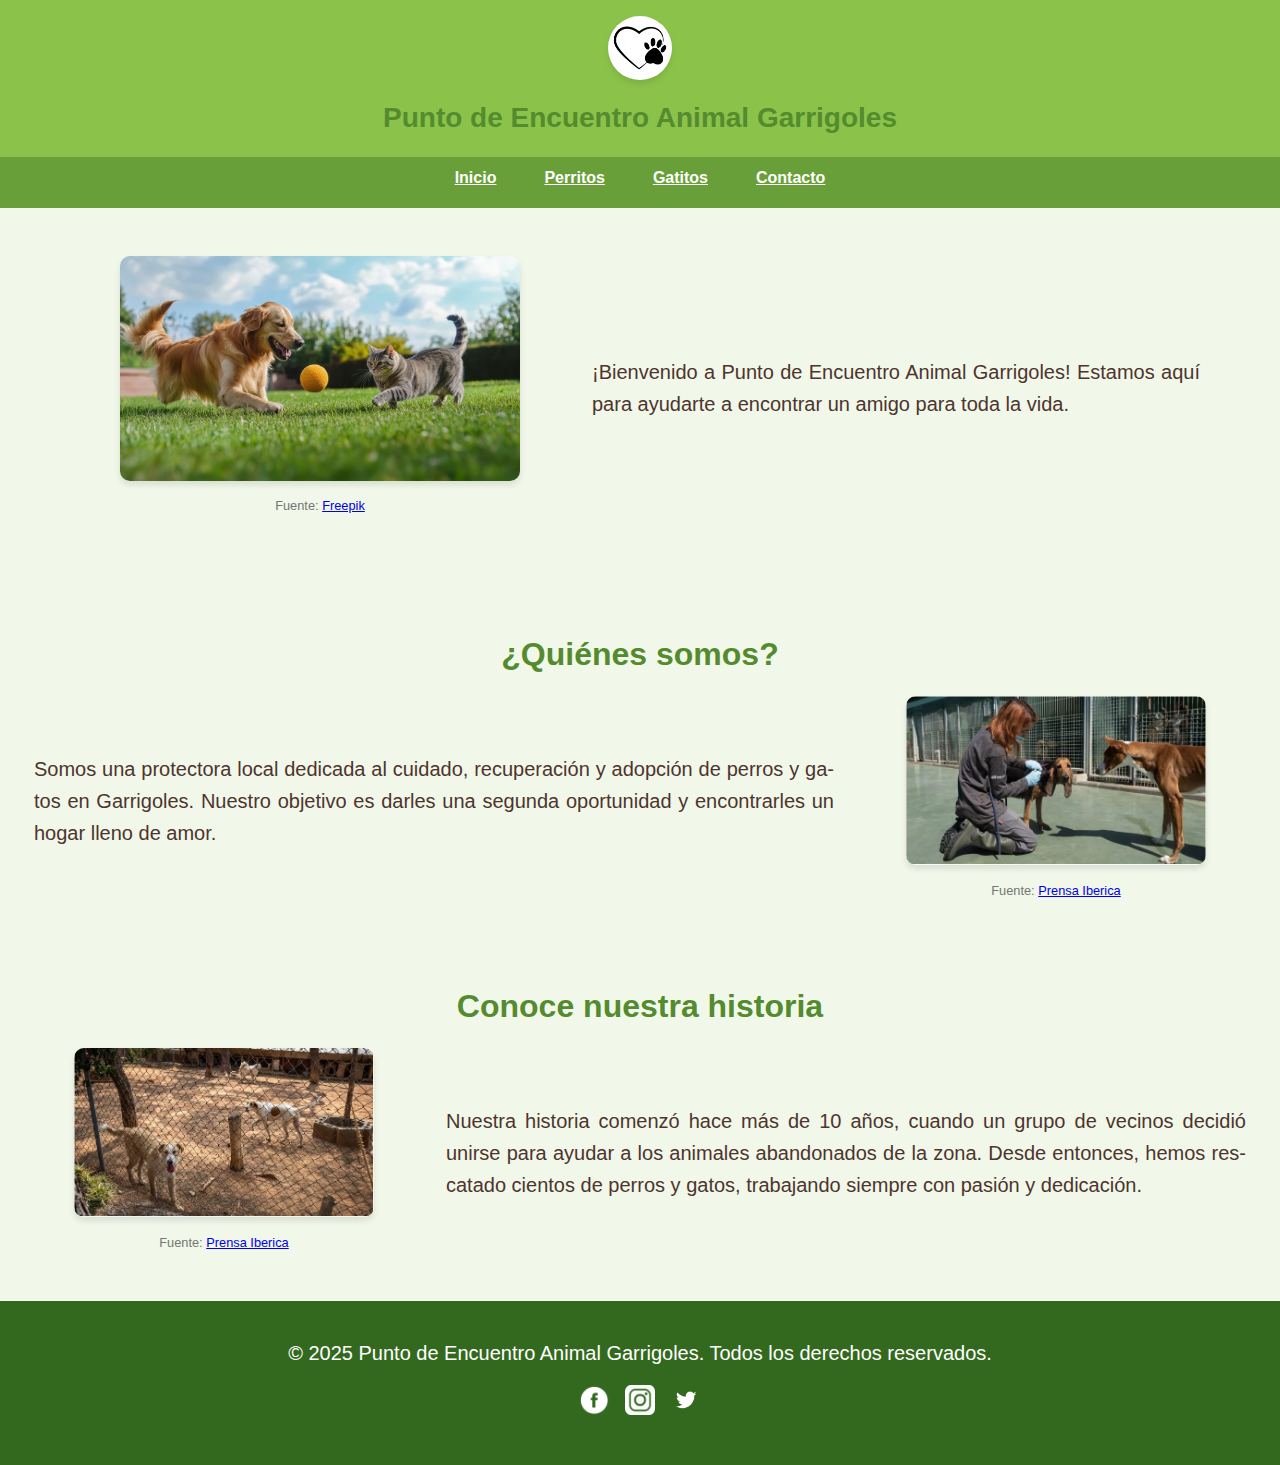
<file: index.html>
<!DOCTYPE html>
<html lang="es">
<head>
    <meta charset="UTF-8">
    <meta name="viewport" content="width=device-width, initial-scale=1.0">
    <title>Punto de Encuentro Animal Garrigoles</title>
    <link rel="icon" href="logo_huella.png" type="image/png">
    <link rel="stylesheet" href="css/styles.css">
</head>
<body>

    <!-- cabecera -->
    <header>
        <div class="contenido_cabecera">
            <img src="imagenes_html/logo_huella.jpg" alt="logo" class="logo">
            <h1>Punto de Encuentro Animal Garrigoles</h1>
            <button class="menu-toggle" aria-label="Menú">☰</button>
        </div>
    </header>
    
    <!-- barra de navegación -->
    <nav>
        <ul class="menu">
            <li><a href="index.html">Inicio</a></li>
            <li><a href="perritos.html">Perritos</a></li>
            <li><a href="gatitos.html">Gatitos</a></li>
            <li><a href="contacto.html">Contacto</a></li>
        </ul>
    </nav>

    <!-- contenido -->
    <main>
        
        <!-- bienvenida -->
        <section class="bienvenida">
            <div class="contenido_flex">
                <figure class="imagen">
                    <img src="imagenes_html/perro_gato_jugando.jpg" alt="Imagen de un perro y un gato">
                    <figcaption>Fuente: <a href="https://www.freepik.es/imagen-ia-gratis/vista-gatos-perros-mostrando-amistad_317081877.htm#fromView=keyword&page=1&position=0&uuid=eb1914df-46bd-4118-b24d-9ba649e4c2f8&query=Gato+Y+Perro+Jugando" target="_blank">Freepik</a></figcaption>
                </figure>
                <article class="texto">
                    <p>¡Bienvenido a Punto de Encuentro Animal Garrigoles! Estamos aquí para ayudarte a encontrar un amigo para toda la vida.</p>
                </article>
            </div>
        </section>

        <!-- quiénes somos -->
        <section class="quienes_somos">
            <h2>¿Quiénes somos?</h2>
            <div class="contenido">
                <div class="contenido_flex reverse">
                    <article class="texto">
                        <p>Somos una protectora local dedicada al cuidado, recuperación y adopción de perros y gatos en Garrigoles. Nuestro objetivo es darles una segunda oportunidad y encontrarles un hogar lleno de amor.</p>
                    </article>
                    <figure class="imagen">
                        <img src="imagenes_html/protectora_instalaciones1.PNG" alt="Imagen de la protectora">
                        <figcaption>Fuente: <a href="https://estaticos-cdn.prensaiberica.es/clip/87c8efc1-24e7-44ca-9881-e21aa81c6fde_source-aspect-ratio_default_0.webp" target="_blank">Prensa Iberica</a></figcaption>
                    </figure>
                </div>
            </div>
        </section>

        <!-- conoce nuestra historia -->
        <section class="nuestra_historia">
            <h2>Conoce nuestra historia</h2>
            <div class="contenido">
                <!-- Usamos la clase reverse para invertir la disposición -->
                <div class="contenido_flex reverse">
                    <article class="texto">
                        <p>Nuestra historia comenzó hace más de 10 años, cuando un grupo de vecinos decidió unirse para ayudar a los animales abandonados de la zona. Desde entonces, hemos rescatado cientos de perros y gatos, trabajando siempre con pasión y dedicación.</p>
                    </article>
                    <figure class="imagen">
                        <img src="imagenes_html/protectora_instalaciones2.PNG" alt="Imagen de la protectora">
                        <figcaption>Fuente: <a href="https://estaticos-cdn.prensaiberica.es/clip/52f84c82-afde-441b-b0d1-941a191470e2_16-9-discover-aspect-ratio_default_0.webp" target="_blank">Prensa Iberica</a></figcaption>
                    </figure>
                </div>
            </div>
        </section>
    </main>

    <!-- pie de pagina -->
    <footer>
        <p>&copy; 2025 Punto de Encuentro Animal Garrigoles. Todos los derechos reservados.</p>
        <ul class="redes_sociales">
            <li><a href="#" aria-label="Facebook"><img src="imagenes_html/logo_facebook.png" alt="Facebook"></a></li>
            <li><a href="#" aria-label="Instagram"><img src="imagenes_html/logo_instagram.png" alt="Instagram"></a></li>
            <li><a href="#" aria-label="Twitter"><img src="imagenes_html/logo_twitter.png" alt="Twitter"></a></li>
        </ul>
    </footer>
</body>
</html>
</file>
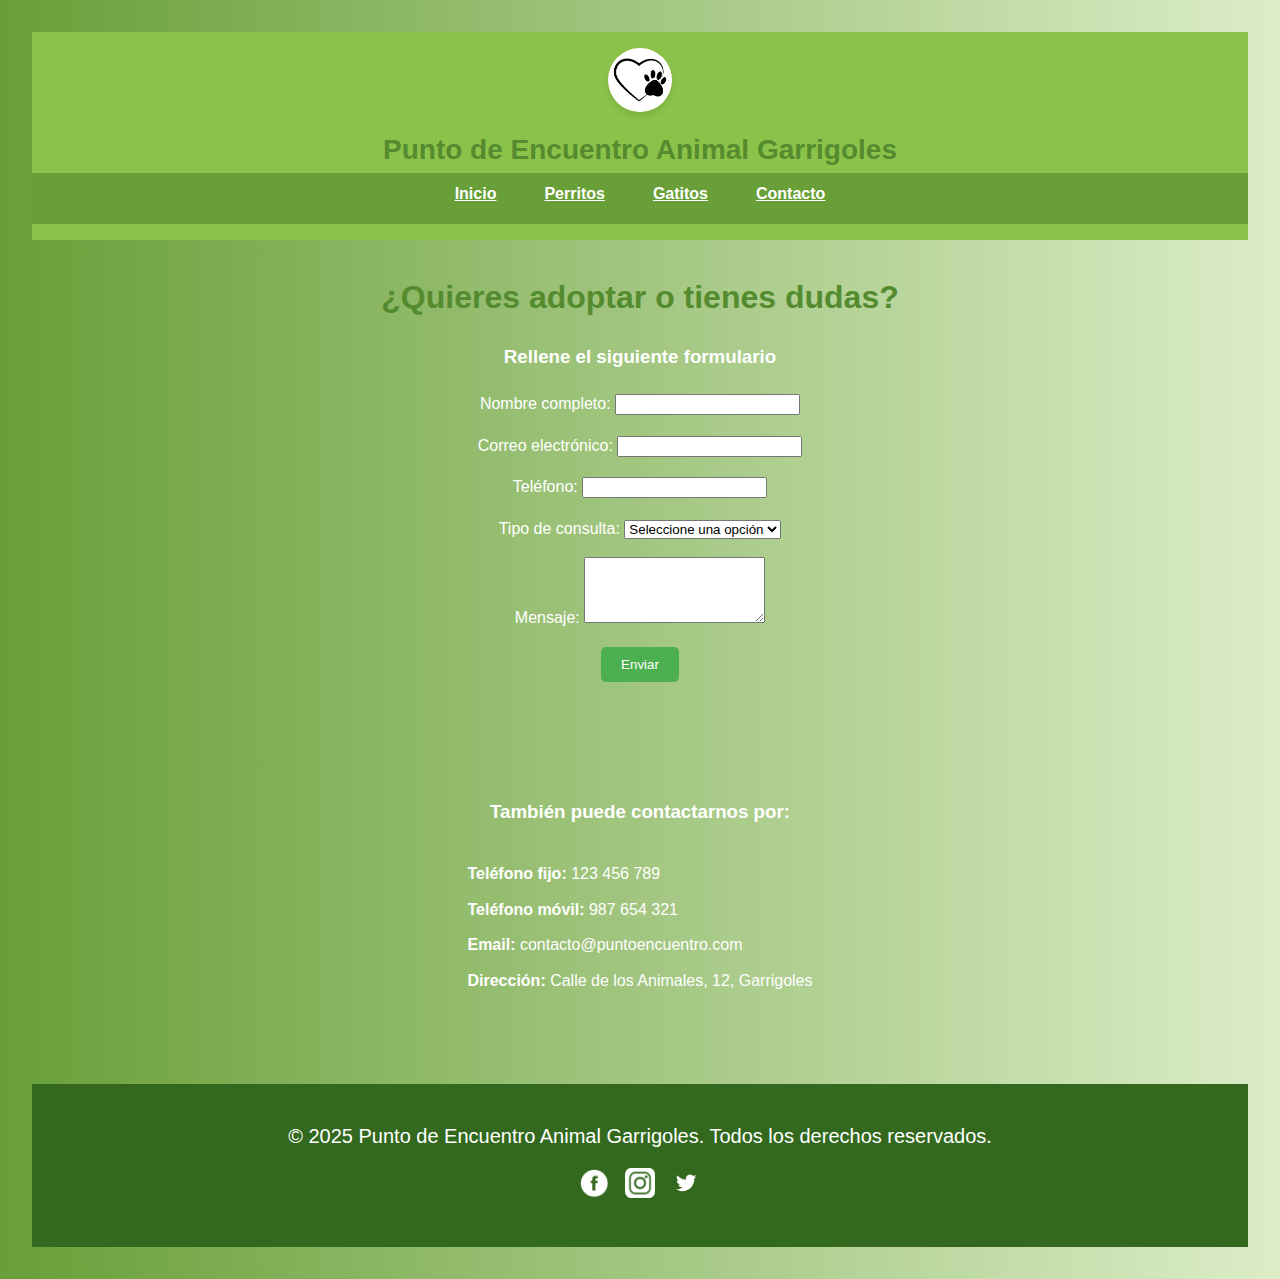
<file: contacto.html>
<!DOCTYPE html>
<html lang="es">
<head>
    <meta charset="UTF-8">
    <meta name="viewport" content="width=device-width, initial-scale=1.0">
    <title>Contacto | Punto de Encuentro Animal Garrigoles</title>
    <link rel="icon" href="logo_huella.png" type="image/png">
    <link rel="stylesheet" href="css/styles.css">
</head>
<body class="contacto">

    <!-- cabecera -->

    <header>
        <div class="contenido_cabecera">
            <img src="imagenes_html/logo_huella.jpg" alt="logo" class="logo">
            <h1>Punto de Encuentro Animal Garrigoles</h1>
            <button class="menu-toggle" aria-label="Menú">☰</button>
        </div>

        <!-- barra de navegacion -->

        <nav>
            <ul class="menu">
                <li><a href="index.html">Inicio</a></li>
                <li><a href="perritos.html">Perritos</a></li>
                <li><a href="gatitos.html">Gatitos</a></li>
                <li><a href="contacto.html">Contacto</a></li>
            </ul>
        </nav>
    </header>

    <!-- contenido -->

    <main>

        <!-- quieres adoptar o tienes dudas? -->

        <section class="consultas">
            <h2>¿Quieres adoptar o tienes dudas?</h2>
            <h3>Rellene el siguiente formulario</h3>

            <!-- formulario de contacto -->

            <form action="#" method="post" id="formulario_contacto">
                <div class="formulario">
                    <label for="nombre">Nombre completo:</label>
                    <input type="text" id="nombre" name="nombre" required>
                </div>

                <div class="formulario">
                    <label for="correo">Correo electrónico:</label>
                    <input type="email" id="correo" name="correo" required>
                </div>

                <div class="formulario">
                    <label for="telefono">Teléfono:</label>
                    <input type="tel" id="telefono" name="telefono" required>
                </div>

                <div class="formulario">
                    <label for="consulta">Tipo de consulta:</label>
                    <select id="consulta" name="consulta" required>
                        <option value="">Seleccione una opción</option>
                        <option value="adoptar_perro">Adoptar perro</option>
                        <option value="adoptar_gato">Adoptar gato</option>
                        <option value="voluntariado">Voluntariado</option>
                        <option value="donaciones">Donaciones</option>
                        <option value="otras_dudas">Otras dudas</option>
                    </select>
                </div>

                <div class="formulario">
                    <label for="mensaje">Mensaje:</label>
                    <textarea id="mensaje" name="mensaje" rows="4" required></textarea>
                </div>

                <button type="submit">Enviar</button>
            </form>
        </section>

        <!-- información de contacto -->

        <section class="informacion_contacto">
            <h3>También puede contactarnos por:</h3>
            <ul>
                <li><strong>Teléfono fijo:</strong> 123 456 789</li>
                <li><strong>Teléfono móvil:</strong> 987 654 321</li>
                <li><strong>Email:</strong> contacto@puntoencuentro.com</li>
                <li><strong>Dirección:</strong> Calle de los Animales, 12, Garrigoles</li>
            </ul>
        </section>
    </main>

    <!-- pie de página -->

    <footer>
        <p>&copy; 2025 Punto de Encuentro Animal Garrigoles. Todos los derechos reservados.</p>
        <ul class="redes_sociales">
            <li><a href="#" aria-label="Facebook"><img src="imagenes_html/logo_facebook.png" alt="Facebook"></a></li>
            <li><a href="#" aria-label="Instagram"><img src="imagenes_html/logo_instagram.png" alt="Instagram"></a></li>
            <li><a href="#" aria-label="Twitter"><img src="imagenes_html/logo_twitter.png" alt="Twitter"></a></li>
        </ul>
    </footer>

</body>
</html>
</file>
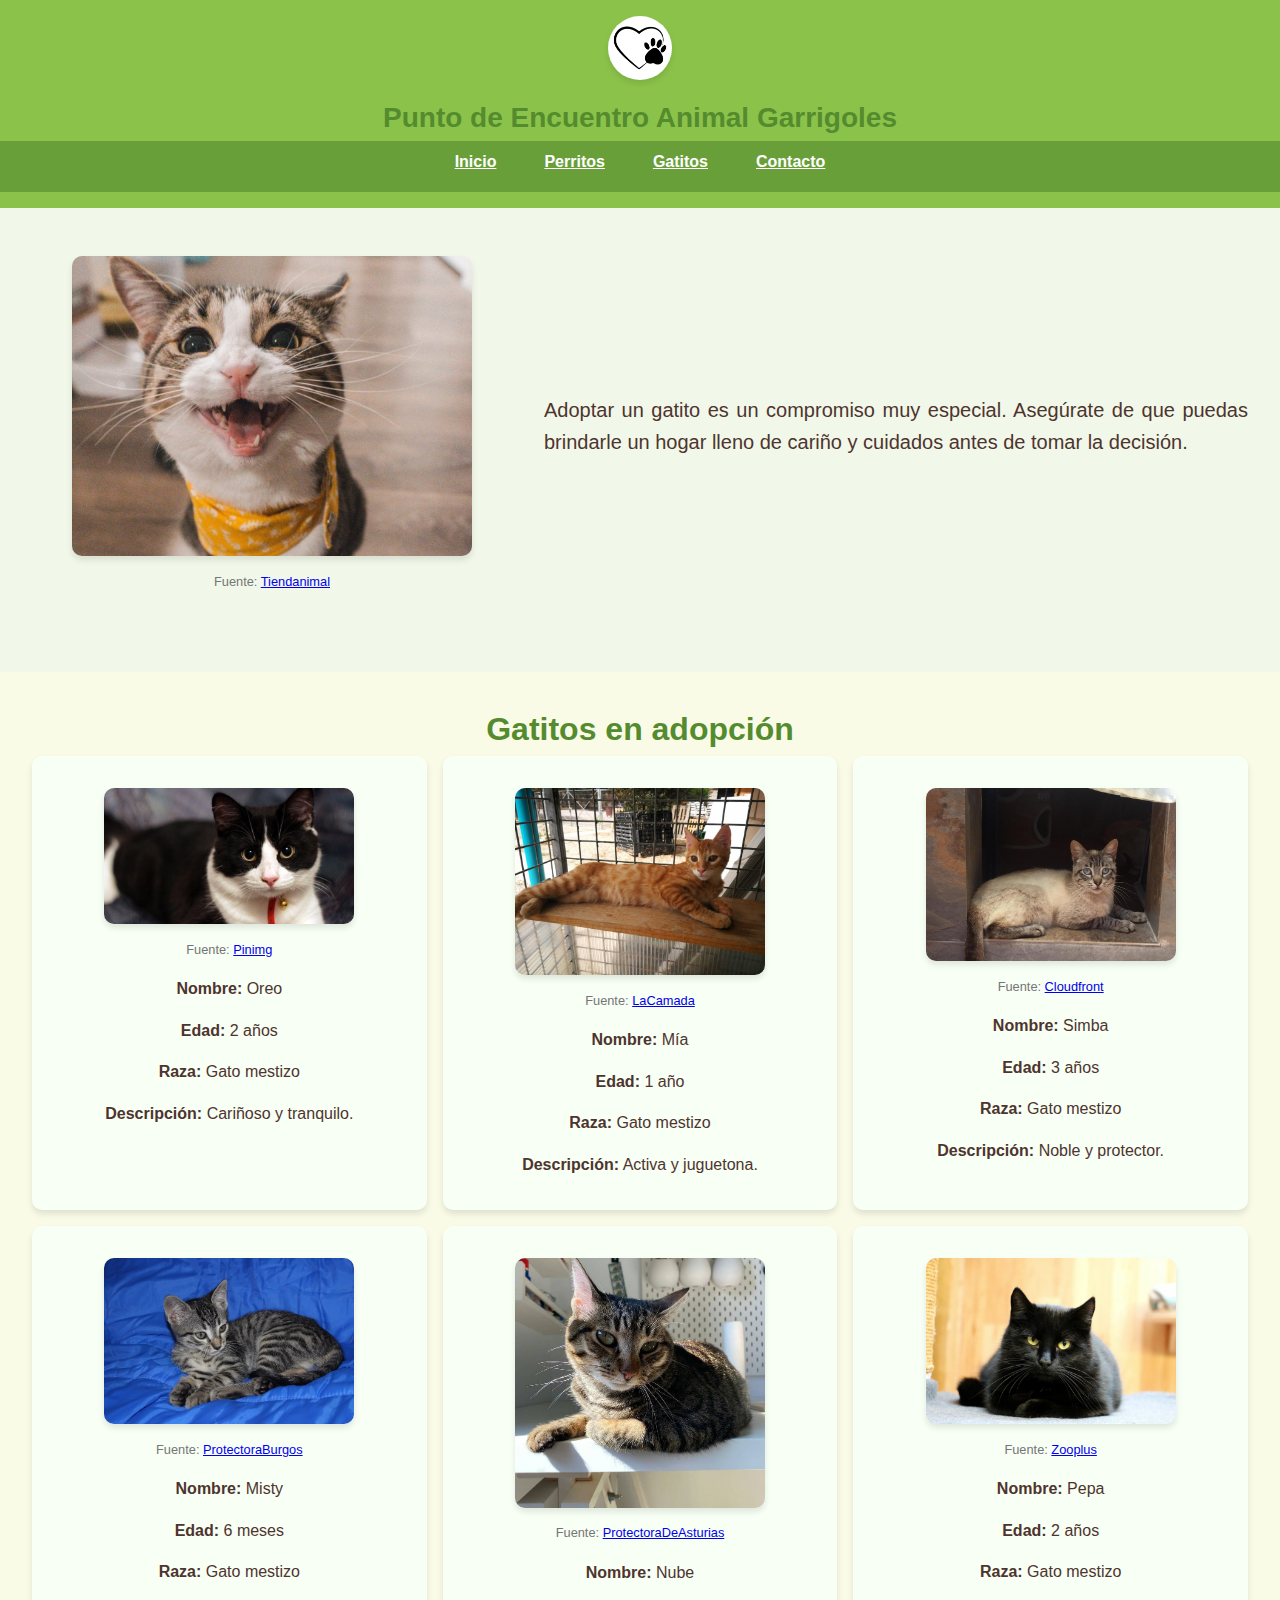
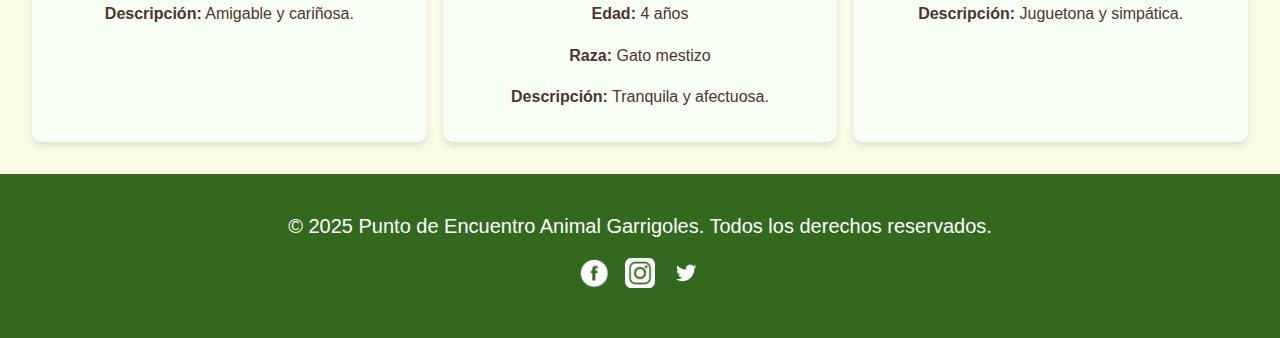
<file: gatitos.html>
<!DOCTYPE html>
<html lang="es">
<head>
    <meta charset="UTF-8">
    <meta name="viewport" content="width=device-width, initial-scale=1.0">
    <title>Punto de Encuentro Animal Garrigoles</title>
    <link rel="icon" href="logo_huella.png" type="image/png">
    <link rel="stylesheet" href="css/styles.css">
</head>
<body>

    <!-- cabecera -->
     
    <header>
        <div class="contenido_cabecera">
            <img src="imagenes_html/logo_huella.jpg" alt="logo" class="logo">
            <h1>Punto de Encuentro Animal Garrigoles</h1>
            <button class="menu-toggle" aria-label="Menú">☰</button>
        </div>

        <!-- barra de navegacion -->

        <nav>
            <ul class="menu">
                <li><a href="index.html">Inicio</a></li>
                <li><a href="perritos.html">Perritos</a></li>
                <li><a href="gatitos.html">Gatitos</a></li>
                <li><a href="contacto.html">Contacto</a></li>
            </ul>
        </nav>
    </header>

    <!-- contenido -->

    <main>

        <!-- imagen y texto adopción -->

        <section class="contenido_adopcion">
            <div class="contenido_flex">
                <div class="imagen">
                    <figure>
                        <img src="imagenes_html/gatito_feliz.jpg" alt="Gatito feliz" class="imagen_gatito_feliz">
                        <figcaption>Fuente: <a href="https://www.tiendanimal.es/articulos/wp-content/uploads/2014/05/%C2%BFC%C3%B3mo-tener-gatos-m%C3%A1s-felices_-1200x900.jpg" target="_blank">Tiendanimal</a></figcaption>
                    </figure>
                </div>
                <div class="texto">
                    <p>Adoptar un gatito es un compromiso muy especial. Asegúrate de que puedas brindarle un hogar lleno de cariño y cuidados antes de tomar la decisión.</p>
                </div>
            </div>
        </section>

        <!-- Título y tabla de gatitos -->
        
        <section class="gatitos-adopcion">
            <h2>Gatitos en adopción</h2>
            <div class="tabla_gatitos">
                <div class="gatito_item">
                    <figure>
                        <img src="imagenes_html/oreo_gato.jpg" alt="Oreo Gato">
                        <figcaption>Fuente: <a href="https://i.pinimg.com/736x/8a/14/94/8a14945dab88181d8f4ea8eb6050ac53.jpg" target="_blank">Pinimg</a></figcaption>
                    </figure>
                    <p><strong>Nombre:</strong> Oreo</p>
                    <p><strong>Edad:</strong> 2 años</p>
                    <p><strong>Raza:</strong> Gato mestizo</p>
                    <p><strong>Descripción:</strong> Cariñoso y tranquilo.</p>
                </div>
                <div class="gatito_item">
                    <figure>
                        <img src="imagenes_html/mia_gato.jpeg" alt="Mía Gato">
                        <figcaption>Fuente: <a href="https://www.lacamada.es/wp-content/uploads/2021/12/WhatsApp-Image-2021-12-08-at-12.18.36-1.jpeg" target="_blank">LaCamada</a></figcaption>
                    </figure>
                    <p><strong>Nombre:</strong> Mía</p>
                    <p><strong>Edad:</strong> 1 año</p>
                    <p><strong>Raza:</strong> Gato mestizo</p>
                    <p><strong>Descripción:</strong> Activa y juguetona.</p>
                </div>
                <div class="gatito_item">
                    <figure>
                        <img src="imagenes_html/simba_gato.jpg" alt="Simba Gato">
                        <figcaption>Fuente: <a href="https://d1kvlp4er3agpe.cloudfront.net/resources/images/groups/8/7/4/1/0/xpywm61ww8.jpg" target="_blank">Cloudfront</a></figcaption>
                    </figure>
                    <p><strong>Nombre:</strong> Simba</p>
                    <p><strong>Edad:</strong> 3 años</p>
                    <p><strong>Raza:</strong> Gato mestizo</p>
                    <p><strong>Descripción:</strong> Noble y protector.</p>
                </div>
                <div class="gatito_item">
                    <figure>
                        <img src="imagenes_html/misty_gato.jpg" alt="Misty Gato">
                        <figcaption>Fuente: <a href="https://protectoraburgos.es/wp-content/uploads/2012/03/%C3%B1u.jpg" target="_blank">ProtectoraBurgos</a></figcaption>
                    </figure>
                    <p><strong>Nombre:</strong> Misty</p>
                    <p><strong>Edad:</strong> 6 meses</p>
                    <p><strong>Raza:</strong> Gato mestizo</p>
                    <p><strong>Descripción:</strong> Amigable y cariñosa.</p>
                </div>
                <div class="gatito_item">
                    <figure>
                        <img src="imagenes_html/nube_gato.jpg" alt="Nube Gato">
                        <figcaption>Fuente: <a href="https://protectoradeasturias.org/wp-content/uploads/2020/04/protectora-de-asturias-1586168177-OCVVB.jpg" target="_blank">ProtectoraDeAsturias</a></figcaption>
                    </figure>
                    <p><strong>Nombre:</strong> Nube</p>
                    <p><strong>Edad:</strong> 4 años</p>
                    <p><strong>Raza:</strong> Gato mestizo</p>
                    <p><strong>Descripción:</strong> Tranquila y afectuosa.</p>
                </div>
                <div class="gatito_item">
                    <figure>
                        <img src="imagenes_html/pepa_gato.jpg" alt="Pepa Gato">
                        <figcaption>Fuente: <a href="https://www.zooplus.es/magazine/wp-content/uploads/2021/01/Gatos-negros.jpg" target="_blank">Zooplus</a></figcaption>
                    </figure>
                    <p><strong>Nombre:</strong> Pepa</p>
                    <p><strong>Edad:</strong> 2 años</p>
                    <p><strong>Raza:</strong> Gato mestizo</p>
                    <p><strong>Descripción:</strong> Juguetona y simpática.</p>
                </div>
            </div>
        </section>
    </main>

    <!-- pie de pagina -->

    <footer>
        <p>&copy; 2025 Punto de Encuentro Animal Garrigoles. Todos los derechos reservados.</p>
        <ul class="redes_sociales">
            <li><a href="#" aria-label="Facebook"><img src="imagenes_html/logo_facebook.png" alt="Facebook"></a></li>
            <li><a href="#" aria-label="Instagram"><img src="imagenes_html/logo_instagram.png" alt="Instagram"></a></li>
            <li><a href="#" aria-label="Twitter"><img src="imagenes_html/logo_twitter.png" alt="Twitter"></a></li>
        </ul>
    </footer>
</body>
</html>
</file>
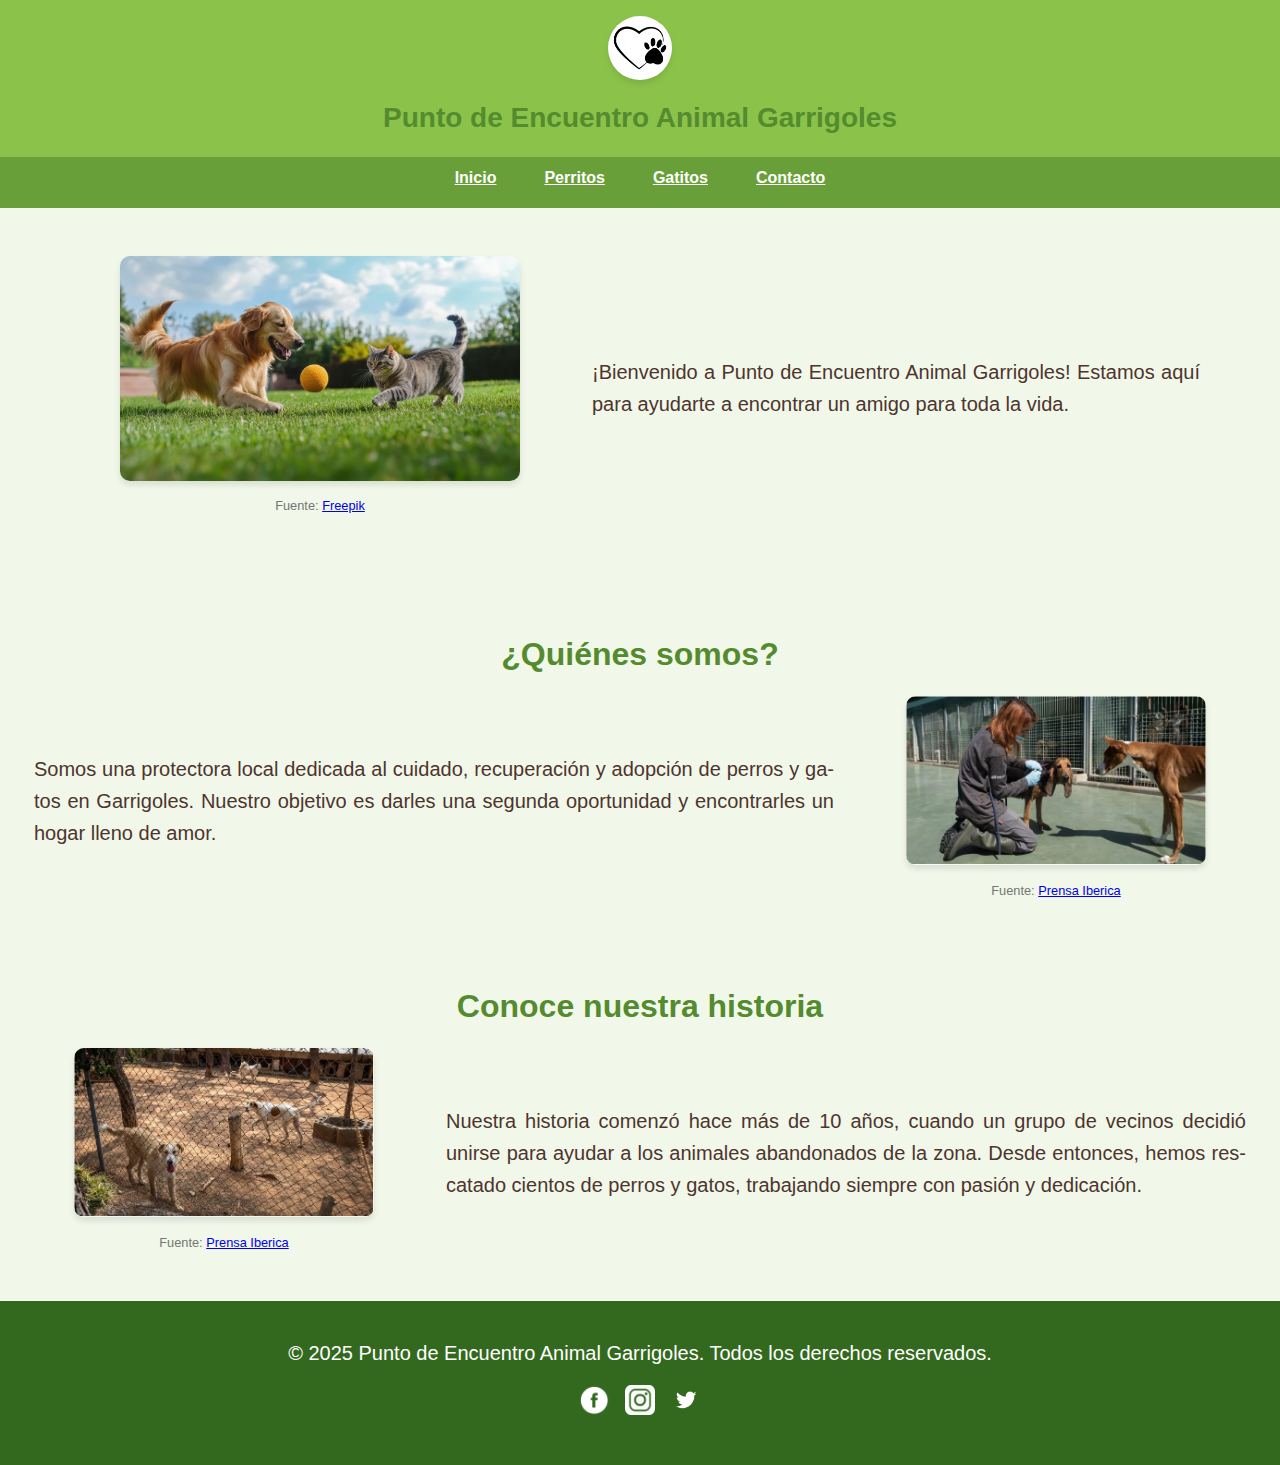
<file: inicio.html>
<!DOCTYPE html>
<html lang="es">
<head>
    <meta charset="UTF-8">
    <meta name="viewport" content="width=device-width, initial-scale=1.0">
    <title>Punto de Encuentro Animal Garrigoles</title>
    <link rel="icon" href="logo_huella.png" type="image/png">
    <link rel="stylesheet" href="css/styles.css">
</head>
<body>

    <!-- cabecera -->
    <header>
        <div class="contenido_cabecera">
            <img src="imagenes_html/logo_huella.jpg" alt="logo" class="logo">
            <h1>Punto de Encuentro Animal Garrigoles</h1>
            <button class="menu-toggle" aria-label="Menú">☰</button>
        </div>
    </header>
    
    <!-- barra de navegación -->
    <nav>
        <ul class="menu">
            <li><a href="inicio.html">Inicio</a></li>
            <li><a href="perritos.html">Perritos</a></li>
            <li><a href="gatitos.html">Gatitos</a></li>
            <li><a href="contacto.html">Contacto</a></li>
        </ul>
    </nav>

    <!-- contenido -->
    <main>
        
        <!-- bienvenida -->
        <section class="bienvenida">
            <div class="contenido_flex">
                <figure class="imagen">
                    <img src="imagenes_html/perro_gato_jugando.jpg" alt="Imagen de un perro y un gato">
                    <figcaption>Fuente: <a href="https://www.freepik.es/imagen-ia-gratis/vista-gatos-perros-mostrando-amistad_317081877.htm#fromView=keyword&page=1&position=0&uuid=eb1914df-46bd-4118-b24d-9ba649e4c2f8&query=Gato+Y+Perro+Jugando" target="_blank">Freepik</a></figcaption>
                </figure>
                <article class="texto">
                    <p>¡Bienvenido a Punto de Encuentro Animal Garrigoles! Estamos aquí para ayudarte a encontrar un amigo para toda la vida.</p>
                </article>
            </div>
        </section>

        <!-- quiénes somos -->
        <section class="quienes_somos">
            <h2>¿Quiénes somos?</h2>
            <div class="contenido">
                <div class="contenido_flex reverse">
                    <article class="texto">
                        <p>Somos una protectora local dedicada al cuidado, recuperación y adopción de perros y gatos en Garrigoles. Nuestro objetivo es darles una segunda oportunidad y encontrarles un hogar lleno de amor.</p>
                    </article>
                    <figure class="imagen">
                        <img src="imagenes_html/protectora_instalaciones1.PNG" alt="Imagen de la protectora">
                        <figcaption>Fuente: <a href="https://estaticos-cdn.prensaiberica.es/clip/87c8efc1-24e7-44ca-9881-e21aa81c6fde_source-aspect-ratio_default_0.webp" target="_blank">Prensa Iberica</a></figcaption>
                    </figure>
                </div>
            </div>
        </section>

        <!-- conoce nuestra historia -->
        <section class="nuestra_historia">
            <h2>Conoce nuestra historia</h2>
            <div class="contenido">
                <!-- Usamos la clase reverse para invertir la disposición -->
                <div class="contenido_flex reverse">
                    <article class="texto">
                        <p>Nuestra historia comenzó hace más de 10 años, cuando un grupo de vecinos decidió unirse para ayudar a los animales abandonados de la zona. Desde entonces, hemos rescatado cientos de perros y gatos, trabajando siempre con pasión y dedicación.</p>
                    </article>
                    <figure class="imagen">
                        <img src="imagenes_html/protectora_instalaciones2.PNG" alt="Imagen de la protectora">
                        <figcaption>Fuente: <a href="https://estaticos-cdn.prensaiberica.es/clip/52f84c82-afde-441b-b0d1-941a191470e2_16-9-discover-aspect-ratio_default_0.webp" target="_blank">Prensa Iberica</a></figcaption>
                    </figure>
                </div>
            </div>
        </section>
    </main>

    <!-- pie de pagina -->
    <footer>
        <p>&copy; 2025 Punto de Encuentro Animal Garrigoles. Todos los derechos reservados.</p>
        <ul class="redes_sociales">
            <li><a href="#" aria-label="Facebook"><img src="imagenes_html/logo_facebook.png" alt="Facebook"></a></li>
            <li><a href="#" aria-label="Instagram"><img src="imagenes_html/logo_instagram.png" alt="Instagram"></a></li>
            <li><a href="#" aria-label="Twitter"><img src="imagenes_html/logo_twitter.png" alt="Twitter"></a></li>
        </ul>
    </footer>
</body>
</html>
</file>
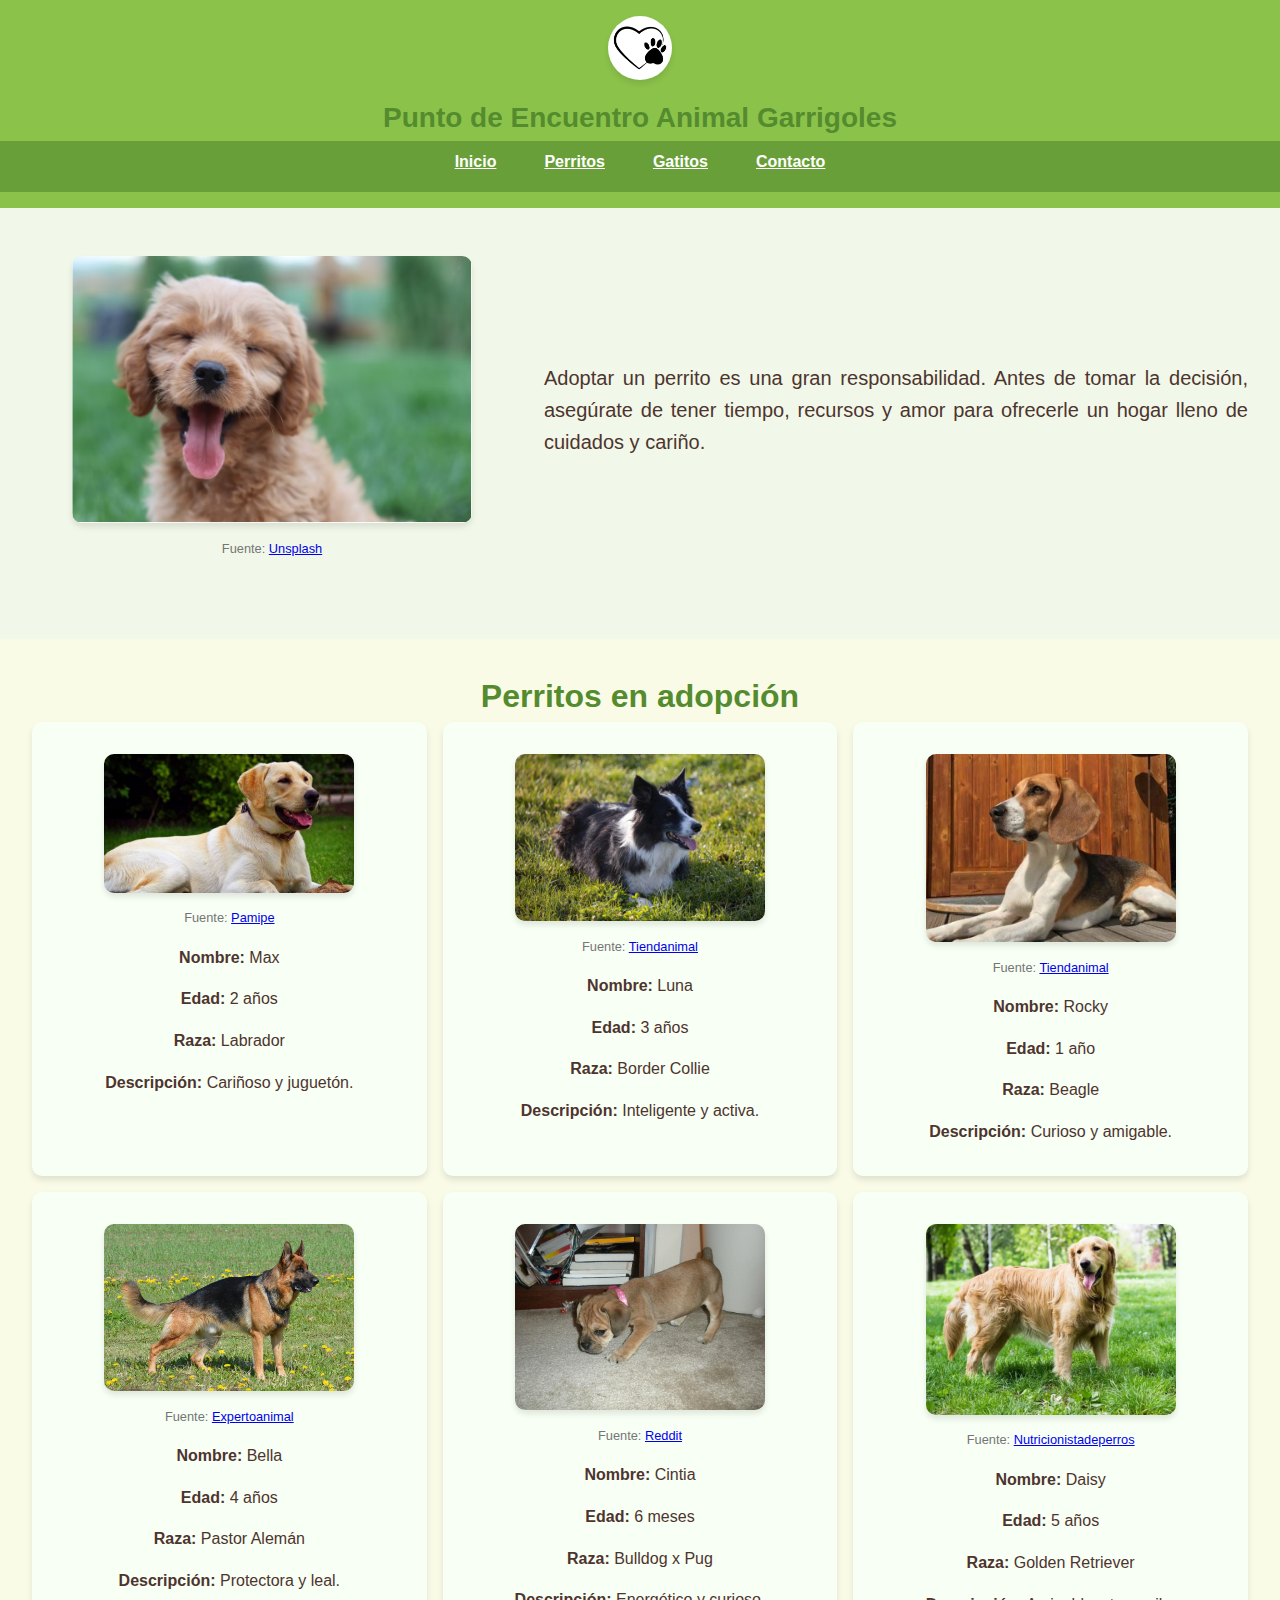
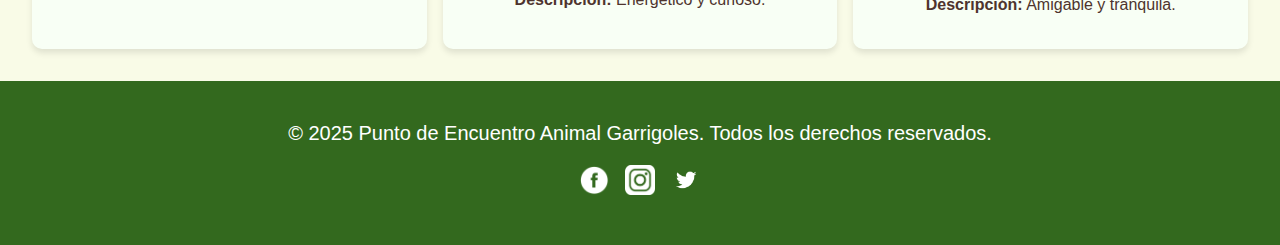
<file: perritos.html>
<!DOCTYPE html>
<html lang="es">
<head>
    <meta charset="UTF-8">
    <meta name="viewport" content="width=device-width, initial-scale=1.0">
    <title>Punto de Encuentro Animal Garrigoles</title>
    <link rel="icon" href="logo_huella.png" type="image/png">
    <link rel="stylesheet" href="css/styles.css">
</head>
<body>

    <!-- cabecera -->
    <header>
        <div class="contenido_cabecera">
            <img src="imagenes_html/logo_huella.jpg" alt="logo" class="logo">
            <h1>Punto de Encuentro Animal Garrigoles</h1>
            <button class="menu-toggle" aria-label="Menú">☰</button>
        </div>

        <!-- barra de navegación -->
        <nav>
            <ul class="menu">
                <li><a href="index.html">Inicio</a></li>
                <li><a href="perritos.html">Perritos</a></li>
                <li><a href="gatitos.html">Gatitos</a></li>
                <li><a href="contacto.html">Contacto</a></li>
            </ul>
        </nav>
    </header>

    <!-- contenido -->

    <main>

        <!-- imagen y texto adopción -->
        <section class="contenido_adopcion">
            <div class="contenido_flex">
                <div class="imagen">
                    <figure>
                        <img src="imagenes_html/perrito_feliz.PNG" alt="Perrito feliz" class="imagen_perrito_feliz">
                        <figcaption>Fuente: <a href="https://images.unsplash.com/photo-1562176566-e9afd27531d4?q=80&w=1170&auto=format&fit=crop&ixlib=rb-4.0.3&ixid=M3wxMjA3fDB8MHxwaG90by1wYWdlfHx8fGVufDB8fHx8fA%3D%3D" target="_blank">Unsplash</a></figcaption>
                    </figure>
                    </div>
                <div class="texto">
                    <p>Adoptar un perrito es una gran responsabilidad. Antes de tomar la decisión, asegúrate de tener tiempo, recursos y amor para ofrecerle un hogar lleno de cuidados y cariño.</p>
                </div>
            </div>
        </section>

        <!-- Título y tabla de perritos -->

        <section class="perritos-adopcion">
            <h2>Perritos en adopción</h2>
            <div class="tabla_perritos">
                <div class="perrito_item">
                    <figure>
                        <img src="imagenes_html/max_labrador.jpg" alt="Max Labrador">
                        <figcaption>Fuente: <a href="https://pamipe.com/wp-content/uploads/2022/09/Labrador-Retriever-2.jpg" target="_blank">Pamipe</a></figcaption>
                    </figure>
                    <p><strong>Nombre:</strong> Max</p>
                    <p><strong>Edad:</strong> 2 años</p>
                    <p><strong>Raza:</strong> Labrador</p>
                    <p><strong>Descripción:</strong> Cariñoso y juguetón.</p>
                </div>
                <div class="perrito_item">
                    <figure>
                        <img src="imagenes_html/luna_bordercollie.jpg" alt="Luna Border Collie">
                        <figcaption>Fuente: <a href="https://www.tiendanimal.es/articulos/wp-content/uploads/2017/05/ficha-border-collie-1200x800.jpg" target="_blank">Tiendanimal</a></figcaption>
                    </figure>
                    <p><strong>Nombre:</strong> Luna</p>
                    <p><strong>Edad:</strong> 3 años</p>
                    <p><strong>Raza:</strong> Border Collie</p>
                    <p><strong>Descripción:</strong> Inteligente y activa.</p>
                </div>
                <div class="perrito_item">
                    <figure>
                        <img src="imagenes_html/rocky_beagle.jpg" alt="Rocky Beagle">
                        <figcaption>Fuente: <a href="https://www.tiendanimal.es/articulos/wp-content/uploads/2016/02/raza-de-perro-beagle-todo-lo-que-necesitas-saber-sobre-ellos-1200x900.jpg" target="_blank">Tiendanimal</a></figcaption>
                    </figure>
                    <p><strong>Nombre:</strong> Rocky</p>
                    <p><strong>Edad:</strong> 1 año</p>
                    <p><strong>Raza:</strong> Beagle</p>
                    <p><strong>Descripción:</strong> Curioso y amigable.</p>
                </div>
                <div class="perrito_item">
                    <figure>
                        <img src="imagenes_html/bella_pastoraleman.jpg" alt="Bella Pastor Alemán">
                        <figcaption>Fuente: <a href="https://cdn0.expertoanimal.com/es/posts/1/5/8/enfermedades_mas_comunes_del_pastor_aleman_21851_orig.jpg" target="_blank">Expertoanimal</a></figcaption>
                    </figure>
                    <p><strong>Nombre:</strong> Bella</p>
                    <p><strong>Edad:</strong> 4 años</p>
                    <p><strong>Raza:</strong> Pastor Alemán</p>
                    <p><strong>Descripción:</strong> Protectora y leal.</p>
                </div>
                <div class="perrito_item">
                    <figure>
                        <img src="imagenes_html/cintia_bulldogxpug.PNG" alt="Cintia Bulldog x Pug">
                        <figcaption>Fuente: <a href="https://www.reddit.com/r/aww/comments/ohcan/my_new_english_bulldog_pug_mix_puppy/?tl=es-es&rdt=32808" target="_blank">Reddit</a></figcaption>
                    </figure>
                    <p><strong>Nombre:</strong> Cintia</p>
                    <p><strong>Edad:</strong> 6 meses</p>
                    <p><strong>Raza:</strong> Bulldog x Pug</p>
                    <p><strong>Descripción:</strong> Energético y curioso.</p>
                </div>
                <div class="perrito_item">
                    <figure>
                        <img src="imagenes_html/daisy_goldenretriever.PNG" alt="Daisy Golden Retriever">
                        <figcaption>Fuente: <a href="https://www.google.com/url?sa=i&url=https%3A%2F%2Fnutricionistadeperros.com%2Flas-razas-mas-adecuadas-convivir-ninos%2F&psig=AOvVaw2Ma7RpA5m7JXlixTsuH6En&ust=1744202181761000&source=images&cd=vfe&opi=89978449&ved=0CBQQjRxqFwoTCKjwydK6yIwDFQAAAAAdAAAAABAh" target="_blank">Nutricionistadeperros</a></figcaption>
                    </figure>
                    <p><strong>Nombre:</strong> Daisy</p>
                    <p><strong>Edad:</strong> 5 años</p>
                    <p><strong>Raza:</strong> Golden Retriever</p>
                    <p><strong>Descripción:</strong> Amigable y tranquila.</p>
                </div>
            </div>
        </section>
    </main>

    <!-- pie de página -->

    <footer>
        <p>&copy; 2025 Punto de Encuentro Animal Garrigoles. Todos los derechos reservados.</p>
        <ul class="redes_sociales">
            <li><a href="#" aria-label="Facebook"><img src="imagenes_html/logo_facebook.png" alt="Facebook"></a></li>
            <li><a href="#" aria-label="Instagram"><img src="imagenes_html/logo_instagram.png" alt="Instagram"></a></li>
            <li><a href="#" aria-label="Twitter"><img src="imagenes_html/logo_twitter.png" alt="Twitter"></a></li>
        </ul>
    </footer>
</body>
</html>
</file>
<file: css/styles.css>
/* Estilos generales */
body {
    font-family: Arial, sans-serif;
    line-height: 1.6;
    margin: 0;
    padding: 0;
    background-color: #f1f8e9;
    color: #4e342e;
    font-size: 16px;
}

h1, h2 {
    font-size: 2rem;
    margin: 0;
    color: #558b2f;
    text-align: center;
}

p {
    font-size: 20px;
    margin-bottom: 1rem;
    word-wrap: break-word;
    hyphens: auto;
}

/* Cabecera */
header {
    background-color: #8bc34a;
    padding: 1rem 0;
}

.contenido_cabecera {
    display: flex;
    flex-direction: column;
    align-items: center;
    justify-content: center;
    gap: 1rem;
}

.logo {
    max-width: 5vw;
    border-radius: 50%;
    box-shadow: 0 4px 6px rgba(0, 0, 0, 0.1);
    height: auto;
}

h1 {
    font-size: 28px;
    color: #558b2f;
    margin: 0;
}

/* Botón de menú */
.menu-toggle {
    display: none;
    background: none;
    border: none;
    font-size: 1.5rem;
    cursor: pointer;
}

/* Barra de navegación */
nav {
    background-color: #689f38;
    text-align: center;
    padding: 0.5rem 0;
}

nav .menu {
    list-style: none;
    padding: 0;
    margin: 0;
    display: flex;
    justify-content: center;
    gap: 1rem;
}

nav .menu li {
    display: inline;
}

nav .menu a {
    color: white;
    font-weight: bold;
    padding: 0.5rem 1rem;
    border-radius: 5px;
}

nav .menu a:hover {
    background-color: #558b2f;
}

/* Bienvenida (index) */
.bienvenida .contenido_flex {
    display: flex;
    align-items: center;
    gap: 2rem;
    margin-bottom: 2rem;
    justify-content: center;
    flex-wrap: wrap;
}

.bienvenida .texto {
    flex: 1;
    max-width: 50%;
    text-align: justify;
}

.bienvenida .imagen img {
    width: 100%;
    max-width: 400px;
    border-radius: 10px;
    box-shadow: 0 4px 6px rgba(0, 0, 0, 0.1);
}

.bienvenida .imagen figcaption {
    text-align: center;
    font-size: 0.8rem;
    color: #757575;
    margin-top: 0.5rem;
}

/* Secciones */
section {
    padding: 2rem;
}

/* Quiénes Somos */
.quienes_somos .contenido,
.nuestra_historia .contenido {
    display: flex;
    flex-direction: column;
    gap: 2rem;
    justify-content: center; 
    align-items: center; 
}

.quienes_somos .contenido_flex,
.nuestra_historia .contenido_flex {
    display: flex;
    align-items: center;
    gap: 2rem;
    justify-content: center;
    flex-wrap: wrap;
}

.quienes_somos .imagen img,
.nuestra_historia .imagen img {
    width: 100%;
    max-width: 300px;
    border-radius: 10px;
    box-shadow: 0 4px 6px rgba(0, 0, 0, 0.1);
}

.quienes_somos .imagen figcaption,
.nuestra_historia .imagen figcaption {
    text-align: center;
    font-size: 0.8rem;
    color: #757575;
    margin-top: 0.5rem;
}

.nuestra_historia .contenido_flex.reverse {
    flex-direction: row-reverse;
}

.quienes_somos .texto,
.nuestra_historia .texto {
    flex: 1;
    max-width: 800px;
    text-align: justify;
}

/* Pie de página */
footer {
    background-color: #33691e;
    color: white;
    text-align: center;
    padding: 1rem 0;
}

footer ul {
    list-style: none;
    padding: 0;
    display: flex;
    justify-content: center;
    gap: 1rem;
    margin-top: 1rem;
}

footer ul li img {
    max-width: 30px;
    filter: brightness(0) invert(1);
}

footer ul li img:hover {
    filter: brightness(0.8) invert(0.8);
}



/* Contenido adopción perritos y gatitos */
.contenido_adopcion .contenido_flex {
    display: flex;
    align-items: center;
    gap: 2rem;
    margin-bottom: 2rem;
    justify-content: center;
    flex-wrap: wrap;
}

.contenido_adopcion .imagen {
    text-align: center;
}

.contenido_adopcion .imagen_perrito_feliz {
    width: 100%;
    max-width: 400px;
    border-radius: 10px;
    box-shadow: 0 4px 6px rgba(0, 0, 0, 0.1);
}

.contenido_adopcion .imagen_gatito_feliz {
    width: 100%;
    max-width: 400px;
    border-radius: 10px;
    box-shadow: 0 4px 6px rgba(0, 0, 0, 0.1);
}

.contenido_adopcion figcaption {
    font-size: 0.8rem;
    color: #757575;
    margin-top: 0.5rem;
    text-align: center;
}

.contenido_adopcion .texto {
    flex: 1;
    max-width: 800px; 
    text-align: justify;
}

/* Sección de los perritos en adopción */
.perritos-adopcion {
    padding: 2rem;
    background-color: #f9fbe7;
}

.tabla_perritos {
    display: grid;
    grid-template-columns: repeat(3, 1fr);
    gap: 1rem;
}

.perrito_item {
    background-color: #f8fff5;
    border-radius: 10px;
    box-shadow: 0 4px 6px rgba(0, 0, 0, 0.1);
    padding: 1rem;
    text-align: center;
}

.perrito_item img {
    width: 100%;
    max-width: 250px;
    border-radius: 10px;
    box-shadow: 0 4px 6px rgba(0, 0, 0, 0.1);
}

.perrito_item p {
    font-size: 1rem;
}

.perrito_item p strong {
    font-size: 1rem;
}

.perritos-adopcion figcaption {
    font-size: 0.8rem;
    color: #757575;
    text-align: center;
    margin-top: 0.5rem;
}

/* Sección de los gatitos en adopción */
.gatitos-adopcion {
    padding: 2rem;
    background-color: #f9fbe7;
}

.tabla_gatitos {
    display: grid;
    grid-template-columns: repeat(3, 1fr);
    gap: 1rem;
}

.gatito_item {
    background-color: #f8fff5;
    border-radius: 10px;
    box-shadow: 0 4px 6px rgba(0, 0, 0, 0.1);
    padding: 1rem;
    text-align: center;
}

.gatito_item img {
    width: 100%;
    max-width: 250px;
    border-radius: 10px;
    box-shadow: 0 4px 6px rgba(0, 0, 0, 0.1);
}

.gatito_item p {
    font-size: 1rem;
}

.gatito_item p strong {
    font-size: 1rem;
}

.gatitos-adopcion figcaption {
    font-size: 0.8rem;
    color: #757575;
    text-align: center;
    margin-top: 0.5rem;
}

/* Sección de contacto con fondo de gradiente */
.contacto {
    background: linear-gradient(to right, #689F38, #DCEDC8);
    padding: 2rem;
    color: white;
}

/* Estilo para centrar solo el contenido de la página de contacto */
.contacto .consultas,
.contacto .informacion_contacto {
    display: flex;
    justify-content: center;
    align-items: center;
    flex-direction: column;
    text-align: center;
    margin: 0 auto;
}

/* Centrar el formulario de contacto */
.contacto #formulario_contacto {
    max-width: 600px;
    width: 100%;
    margin: 0 auto;
}

/* Estilo para la sección de información de contacto */
.contacto .informacion_contacto {
    max-width: 600px;
    width: 100%;
    margin: 2rem auto;
    text-align: left; /* Para que el texto esté alineado a la izquierda */
}

/* Ajustes adicionales para que los formularios y la información estén bien alineados */
.contacto .formulario {
    margin-bottom: 1rem;
}

button {
    padding: 10px 20px;
    background-color: #4CAF50;
    color: white;
    border: none;
    border-radius: 5px;
    cursor: pointer;
}

button:hover {
    background-color: #45a049;
}

ul {
    list-style-type: none;
    padding: 0;
}

ul li {
    margin-bottom: 10px;
}

/* Media Queries para móvil */
@media (max-width: 768px) {

    /* Esconde la barra de navegación y muestra el botón hamburguesa */
    nav .menu {
        display: none;
    }

    .menu-toggle {
        display: block;
        color: white;
        font-size: 2rem;
        padding: 0.5rem;
        cursor: pointer;
    }

    /* Al hacer clic en el botón de menú, se muestra la barra de navegación */
    .menu.active {
        display: flex;
        flex-direction: column;
        text-align: center;
        padding: 1rem 0;
    }

    .menu a {
        padding: 1rem 0;
        font-size: 1.2rem; /* Tamaño de fuente ajustado para pantallas más pequeñas */
    }

    /* Ajustar la tabla de perritos en adopción para pantallas pequeñas */
    .tabla_perritos {
        grid-template-columns: 1fr 1fr; /* Dos columnas en pantallas pequeñas */
        gap: 1rem;
    }

    /* Ajustar la tabla de gatitos en adopción para pantallas pequeñas */
    .tabla_gatitos {
        grid-template-columns: 1fr 1fr; /* Dos columnas en pantallas pequeñas */
        gap: 1rem;
    }

    /* Ajustes para la sección de bienvenida */
    .bienvenida .contenido_flex {
        flex-direction: column; /* Apilar los elementos en columnas */
        gap: 1.5rem; /* Mayor espacio entre los elementos */
    }

    /* Hacer que las imágenes sean más pequeñas en pantallas pequeñas */
    .bienvenida .imagen img {
        max-width: 90%; /* Imágenes más pequeñas en móviles */
    }

    /* Ajustes de márgenes y padding para una mejor distribución */
    h1, h2 {
        font-size: 1.8rem; /* Reducir el tamaño de los encabezados */
        margin: 0.5rem 0;
    }

    .quienes_somos .contenido_flex,
    .nuestra_historia .contenido_flex {
        flex-direction: column; /* Apilar elementos en columnas */
        gap: 2rem;
    }

    /* Ajuste de tamaño para las imágenes en las secciones de Quiénes Somos y Nuestra Historia */
    .quienes_somos .imagen img,
    .nuestra_historia .imagen img {
        max-width: 80%; /* Reducir el tamaño de las imágenes en móviles */
    }

    .logo {
        max-width: 30vw;  /* Logo más pequeño en pantallas pequeñas */
    }

    /* Cambiar la presentación de los perritos y gatitos */
    .contenido_adopcion .contenido_flex {
        flex-direction: column;
        gap: 2rem;
    }

    .contenido_adopcion .imagen_perrito_feliz,
    .contenido_adopcion .imagen_gatito_feliz {
        max-width: 90%;
    }

    /* Ajuste del formulario de contacto */
    .contacto #formulario_contacto {
        max-width: 90%;
        width: 100%; /* Asegurarse de que ocupe el 100% de la pantalla */
    }

    /* Asegurarse de que el contenido de las tablas se ajuste bien */
    .perrito_item img,
    .gatito_item img {
        max-width: 100%; /* Asegura que las imágenes no se desborden */
    }

}
</file>
